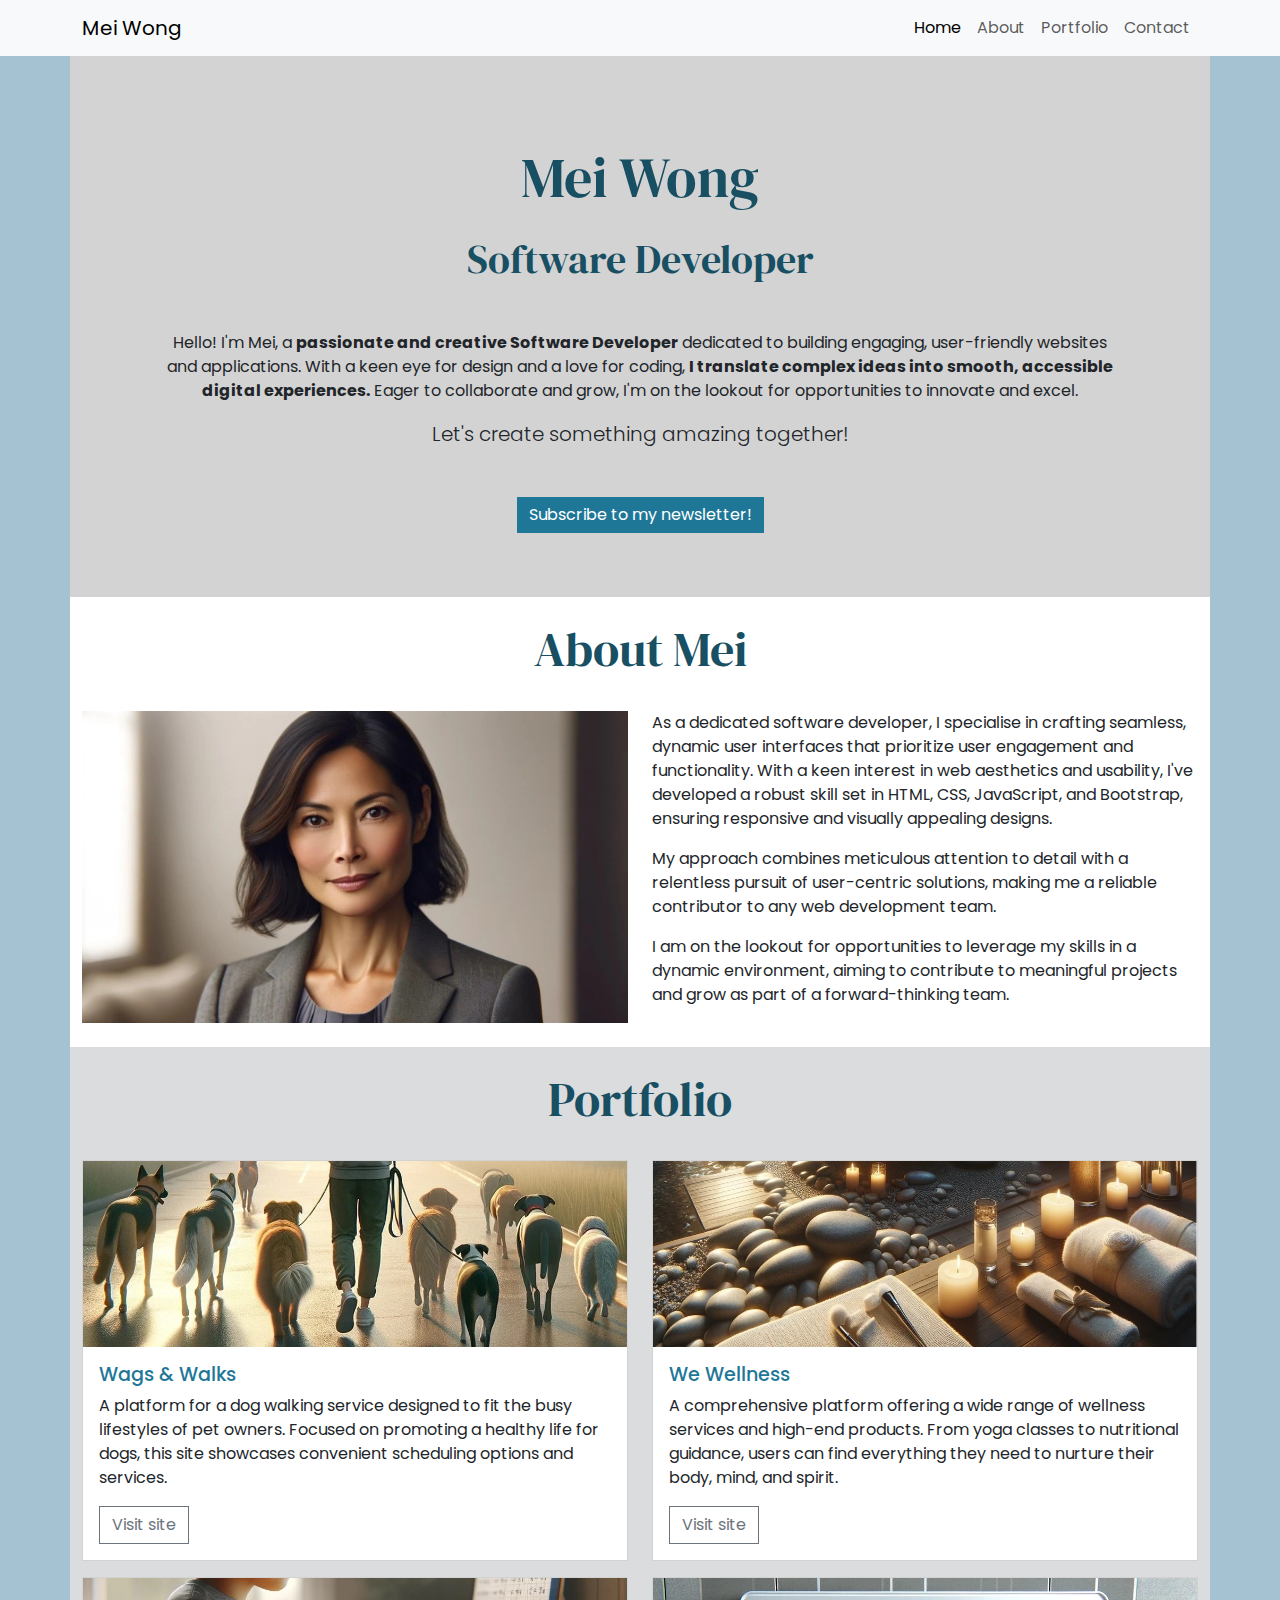
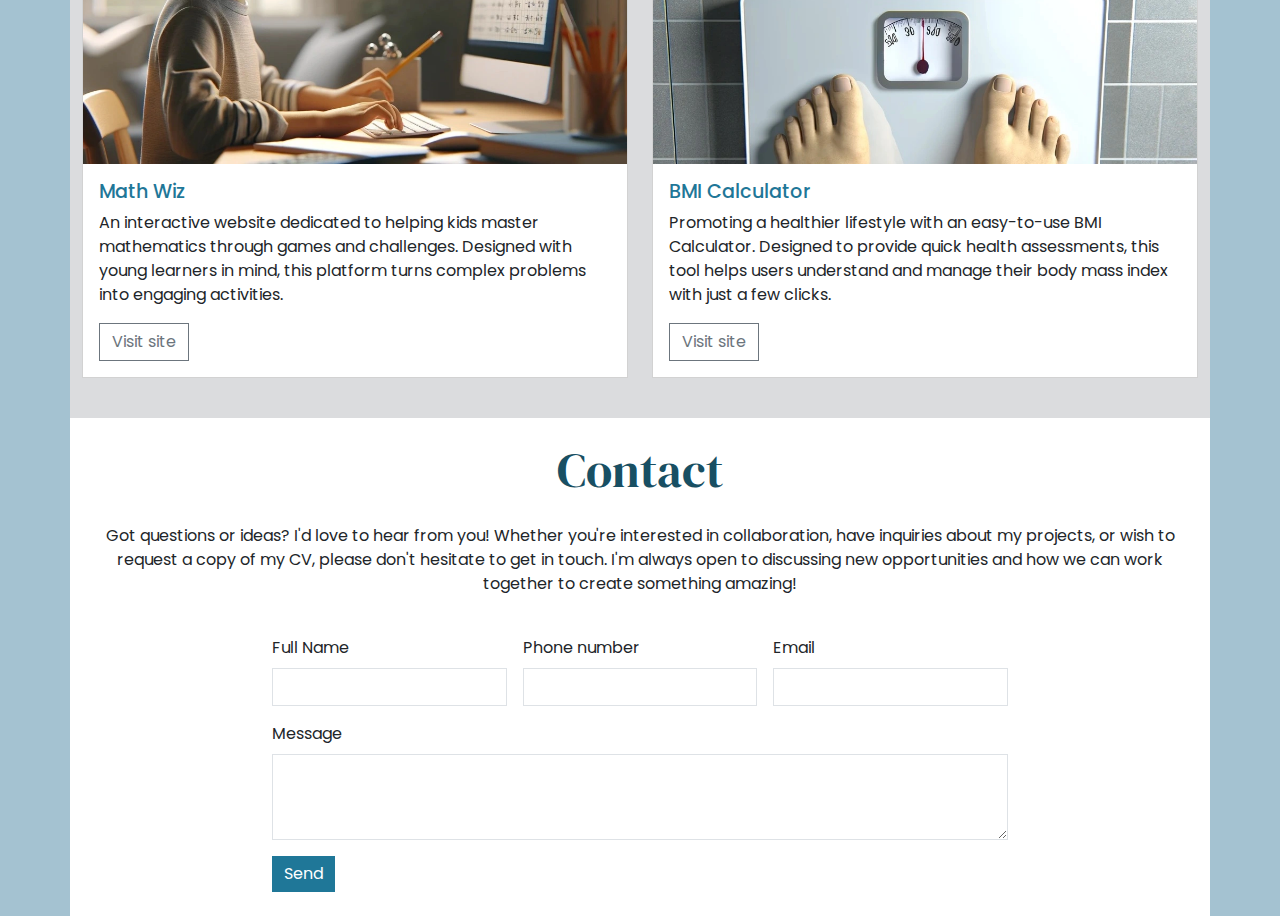
<file: index.html>
<!DOCTYPE html>
<html lang="en">

<head>
    <meta charset="UTF-8">
    <meta name="viewport" content="width=device-width, initial-scale=1.0">
    <title>Mei Wong | Software Developer</title>
    <!-- Bootstrap CSS Link -->
    <link href="https://cdn.jsdelivr.net/npm/bootstrap@5.3.3/dist/css/bootstrap.min.css" rel="stylesheet"
        integrity="sha384-QWTKZyjpPEjISv5WaRU9OFeRpok6YctnYmDr5pNlyT2bRjXh0JMhjY6hW+ALEwIH" crossorigin="anonymous">
    <!-- Custom CSS stylesheet -->
    <link rel="stylesheet" href="assets/css/style.css">
</head>

<body>
    <nav class="navbar navbar-expand-sm bg-body-tertiary">
        <div class="container">
            <a class="navbar-brand" href="index.html">Mei Wong</a>
            <button class="navbar-toggler" type="button" data-bs-toggle="collapse"
                data-bs-target="#navbarSupportedContent" aria-controls="navbarSupportedContent" aria-expanded="false"
                aria-label="Toggle navigation">
                <span class="navbar-toggler-icon"></span>
            </button>
            <div class="collapse navbar-collapse" id="navbarSupportedContent">
                <ul class="navbar-nav ms-auto">
                    <li class="nav-item">
                        <a class="nav-link active" aria-current="page" href="index.html">Home</a>
                    </li>
                    <li class="nav-item">
                        <a class="nav-link" href="#about">About</a>
                    </li>

                    <li class="nav-item">
                        <a class="nav-link" href="#portfolio">Portfolio</a>
                    </li>

                    <li class="nav-item">
                        <a class="nav-link" href="#contact">Contact</a>
                    </li>
                </ul>
            </div>
        </div>
    </nav>
    <!-- header -->
    <header id="hero" class="container">
        <!-- section with hero image -->
        <section class="row">
            <!-- text-center class used to centre all text inside column -->
            <div class="col-12 text-center">
                <h1 class="display-4 my-4">Mei Wong</h1>
                <!-- mb-5 gives extra margin spacing under subheading -->
                <h2 class="display-6 mb-5">Software Developer</h2>
                <p>
                    Hello! I'm Mei, a
                    <strong>passionate and creative Software Developer</strong>
                    dedicated to building engaging, user-friendly websites and
                    applications. With a keen eye for design and a love for coding,
                    <strong>I translate complex ideas into smooth, accessible digital
                        experiences.</strong>
                    Eager to collaborate and grow, I'm on the lookout for opportunities
                    to innovate and excel.
                </p>
                <!-- mb-5 gives extra margin spacing under lead text -->
                <p class="lead mb-5">Let's create something amazing together!</p>
                <!-- Bootstrap modal button -->
                <button type="button" class="btn btn-primary  sharp-corners custom-button" data-bs-toggle="modal"
                    data-bs-target="#exampleModal">
                    Subscribe to my newsletter!
                </button>
            </div>
        </section>
    </header>

    <!-- main content -->
    <main>
        <!-- About section links to #about href in navbar -->
        <section id="about" class="container">
            <div class="row">
                <!-- my-4 used to add top and bottom margin to heading -->
                <div class="col-12 text-center my-4">
                    <h2 class="display-5">About Mei</h2>
                </div>
                <!-- mb-4 used to add margin under image -->
                <div class="col-12 col-md-6 mb-4">
                    <!-- img-fluid class makes the image responsive to its container -->
                    <img src="assets/images/mei-wong.webp" class="img-fluid" alt="Mei Wong">
                </div>
                <!-- mb-4 used to add margin under text -->
                <div class="col-12 col-md-6 mb-4">
                    <p>
                        As a dedicated software developer, I specialise in crafting
                        seamless, dynamic user interfaces that prioritize user engagement
                        and functionality. With a keen interest in web aesthetics and
                        usability, I've developed a robust skill set in HTML, CSS,
                        JavaScript, and Bootstrap, ensuring responsive and visually
                        appealing designs.
                    </p>
                    <p>
                        My approach combines meticulous attention to detail with a
                        relentless pursuit of user-centric solutions, making me a reliable
                        contributor to any web development team.
                    </p>
                    <p>
                        I am on the lookout for opportunities to leverage my skills in a
                        dynamic environment, aiming to contribute to meaningful projects
                        and grow as part of a forward-thinking team.
                    </p>
                </div>
            </div>
        </section>
        <!-- portfolio section starts here -->
        <section id="portfolio" class="container pb-4">
            <div class="row">
                <!-- my-4 used to add top and bottom margin to heading -->
                <div class="col-12 text-center my-4">
                    <h2 class="display-5">Portfolio</h2>
                </div>
                <!-- cols for cards -->
                <div class="col-12 col-md-6">
                    <div class="card mb-3 sharp-corners">
                        <img src="assets/images/wags-and-walks.webp" class="card-img-top"
                            alt="A man walking several dogs early in the morning">
                        <div class="card-body">
                            <h3 class="card-title">Wags & Walks</h3>
                            <p class="card-text">A platform for a dog walking service designed to fit the busy
                                lifestyles of pet
                                owners. Focused on promoting a healthy life for dogs, this site showcases convenient
                                scheduling
                                options
                                and services.</p>
                            <a href="#" class="btn btn-outline-secondary">Visit site</a>
                        </div>
                    </div>
                </div>
                <div class="col-12 col-md-6">
                    <div class="card mb-3 sharp-corners">
                        <img src="assets/images/we-wellness.webp" class="card-img-top"
                            alt="A spa with candles towels and natural material">
                        <div class="card-body">
                            <h3 class="card-title">We Wellness</h3>
                            <p class="card-text">A comprehensive platform offering a wide range of wellness services and
                                high-end
                                products. From yoga classes to nutritional guidance, users can find everything they need
                                to
                                nurture
                                their body, mind, and spirit.</p>
                            <a href="#" class="btn btn-outline-secondary">Visit site</a>
                        </div>
                    </div>
                </div>
                <div class="col-12 col-md-6">
                    <div class="card mb-3 sharp-corners">
                        <img src="assets/images/math-wiz.webp" class="card-img-top"
                            alt="A child practicing math at a computer">
                        <div class="card-body">
                            <h3 class="card-title">Math Wiz</h3>
                            <p class="card-text">An interactive website dedicated to helping kids master mathematics
                                through
                                games and
                                challenges. Designed with young learners in mind, this platform turns complex problems
                                into
                                engaging
                                activities. </p>
                            <a href="#" class="btn btn-outline-secondary">Visit site</a>
                        </div>
                    </div>
                </div>
                <div class="col-12 col-md-6">
                    <div class="card mb-3 sharp-corners">
                        <img src="assets/images/bmi-calculator.webp" class="card-img-top"
                            alt="Weighing scales seen from the first person view of the person standing on the scales">
                        <div class="card-body">
                            <h3 class="card-title">BMI Calculator</h3>
                            <p class="card-text">Promoting a healthier lifestyle with an easy-to-use BMI Calculator.
                                Designed to
                                provide quick health assessments, this tool helps users understand and manage their body
                                mass
                                index with
                                just a few clicks.</p>
                            <a href="#" class="btn btn-outline-secondary">Visit site</a>
                        </div>
                    </div>
                </div>
            </div>
        </section>
    </main>

    <!-- Contact section -->
    <footer id="contact" class="container">
        <div class="row justify-content-center">
            <div class="col-12 text-center my-4">
                <h2 class="display-5">Contact</h2>
                <p class="mt-4">Got questions or ideas? I'd love to hear from you! Whether you're
                    interested in collaboration, have inquiries about my projects, or
                    wish to request a copy of my CV, please don't hesitate to get in
                    touch. I'm always open to discussing new opportunities and how we
                    can work together to create something amazing!</p>
            </div>
            <div class="col-12 col-md-10 col-lg-8 mb-4">
                <!-- Add your form here -->
                <form class="row g-3 sharp-corners">
                    <div class="col-lg-4">
                        <label for="full-name" class="form-label">Full Name</label>
                        <input type="text" class="form-control" id="full-name">
                    </div>
                    <div class="col-lg-4">
                        <label for="phonenumber" class="form-label">Phone number</label>
                        <input type="number" class="form-control" id="phonenumber">
                    </div>
                    <div class="col-lg-4">
                        <label for="email" class="form-label">Email</label>
                        <input type="email" class="form-control" id="email">
                    </div>
                    <div class="col-12">
                        <label for="message" class="form-label">Message</label>
                        <textarea class="form-control" id="message" rows="3"></textarea>
                    </div>
                    <div class="col-12">
                        <button type="submit" class="btn btn-primary custom-button">Send</button>
                    </div>
                </form>
            </div>
        </div>
    </footer>

    <!-- Bootstrap modal -->
    <!-- Modal -->
    <div class="modal fade" id="exampleModal" tabindex="-1" aria-labelledby="exampleModalLabel" aria-hidden="true">
        <div class="modal-dialog modal-lg">
            <div class="modal-content sharp-corners">
                <div class="modal-header">
                    <h1 class="modal-title fs-5" id="exampleModalLabel">Subscribe</h1>
                    <button type="button" class="btn-close" data-bs-dismiss="modal" aria-label="Close"></button>
                </div>
                <div class="modal-body">
                    <p>
                        Join my newsletter for the latest updates on my projects,
                        coding tips, and industry insights delivered straight to your
                        inbox.
                    </p>
                    <form class="row g-3">
                        <div class="col-lg-6">
                            <label for="inputName" class="form-label">Name</label>
                            <input type="text" class="form-control" id="inputName">
                        </div>
                        <div class="col-lg-6">
                            <label for="inputEmail" class="form-label">Email</label>
                            <input type="email" class="form-control" id="inputEmail">
                        </div>
                        <div class="col-12 mb-4">
                            <button type="submit" class="btn btn-primary custom-button">
                                Sign up!
                            </button>
                        </div>
                    </form>
                </div>
            </div>
        </div>
    </div>

    <!-- Bootstrap JS Script-->
    <script src="https://cdn.jsdelivr.net/npm/bootstrap@5.3.3/dist/js/bootstrap.bundle.min.js"
        integrity="sha384-YvpcrYf0tY3lHB60NNkmXc5s9fDVZLESaAA55NDzOxhy9GkcIdslK1eN7N6jIeHz"
        crossorigin="anonymous"></script>
</body>

</html>
</file>
<file: assets/css/style.css>
/*  
    #a4c2d1; egg blue
    #dbdcde; light grey
    #1f7798; mid-blue
   
*/

/* global styles */

@import url('https://fonts.googleapis.com/css2?family=DM+Serif+Display:ital@0;1&family=Poppins&display=swap');

body {
    font-family: "Poppins", sans-serif;
    background-color: #a4c2d1;
}

h1, h2 {
    font-family: "DM Serif Display", serif;
    color:  #184f63;
}

#about {
    background-color: white;

}

.sharp-corners, .sharp-corners * {
    border-radius: 0;
}

/* buttons */

/* Buttons */

.custom-button {
    background-color: #1f7798;
    border: #1f7798;
}

.custom-button:hover {
    background-color: #1d6d8a;
    border: #1d6d8a;
}

/* Portfolio */

#portfolio {
    background-color: #dbdcde;
}

#portfolio .card-title {
    color: #1f7798;
    font-size: 1.2rem;
}

#portfolio .btn-outline-secondary:hover {
    background-color: #1f7798;
}

#portfolio .card-text {
    min-height: 120px;
}

/* Contact*/

#contact {
    background-color: white;
}

#hero {
    background-image: src("../images/background.webp"); 
    background-position: 50% 70%;
    padding: 5% 7%;
    background-size: cover;
    min-height: 500px;
    background-color: lightgray;
}

/* media queries */

/* bootstrap break points for extra large screens */

@media screen and (min-width: 1200px) {
    #portfolio .card-text {
        min-height: auto;
    }
}
</file>
